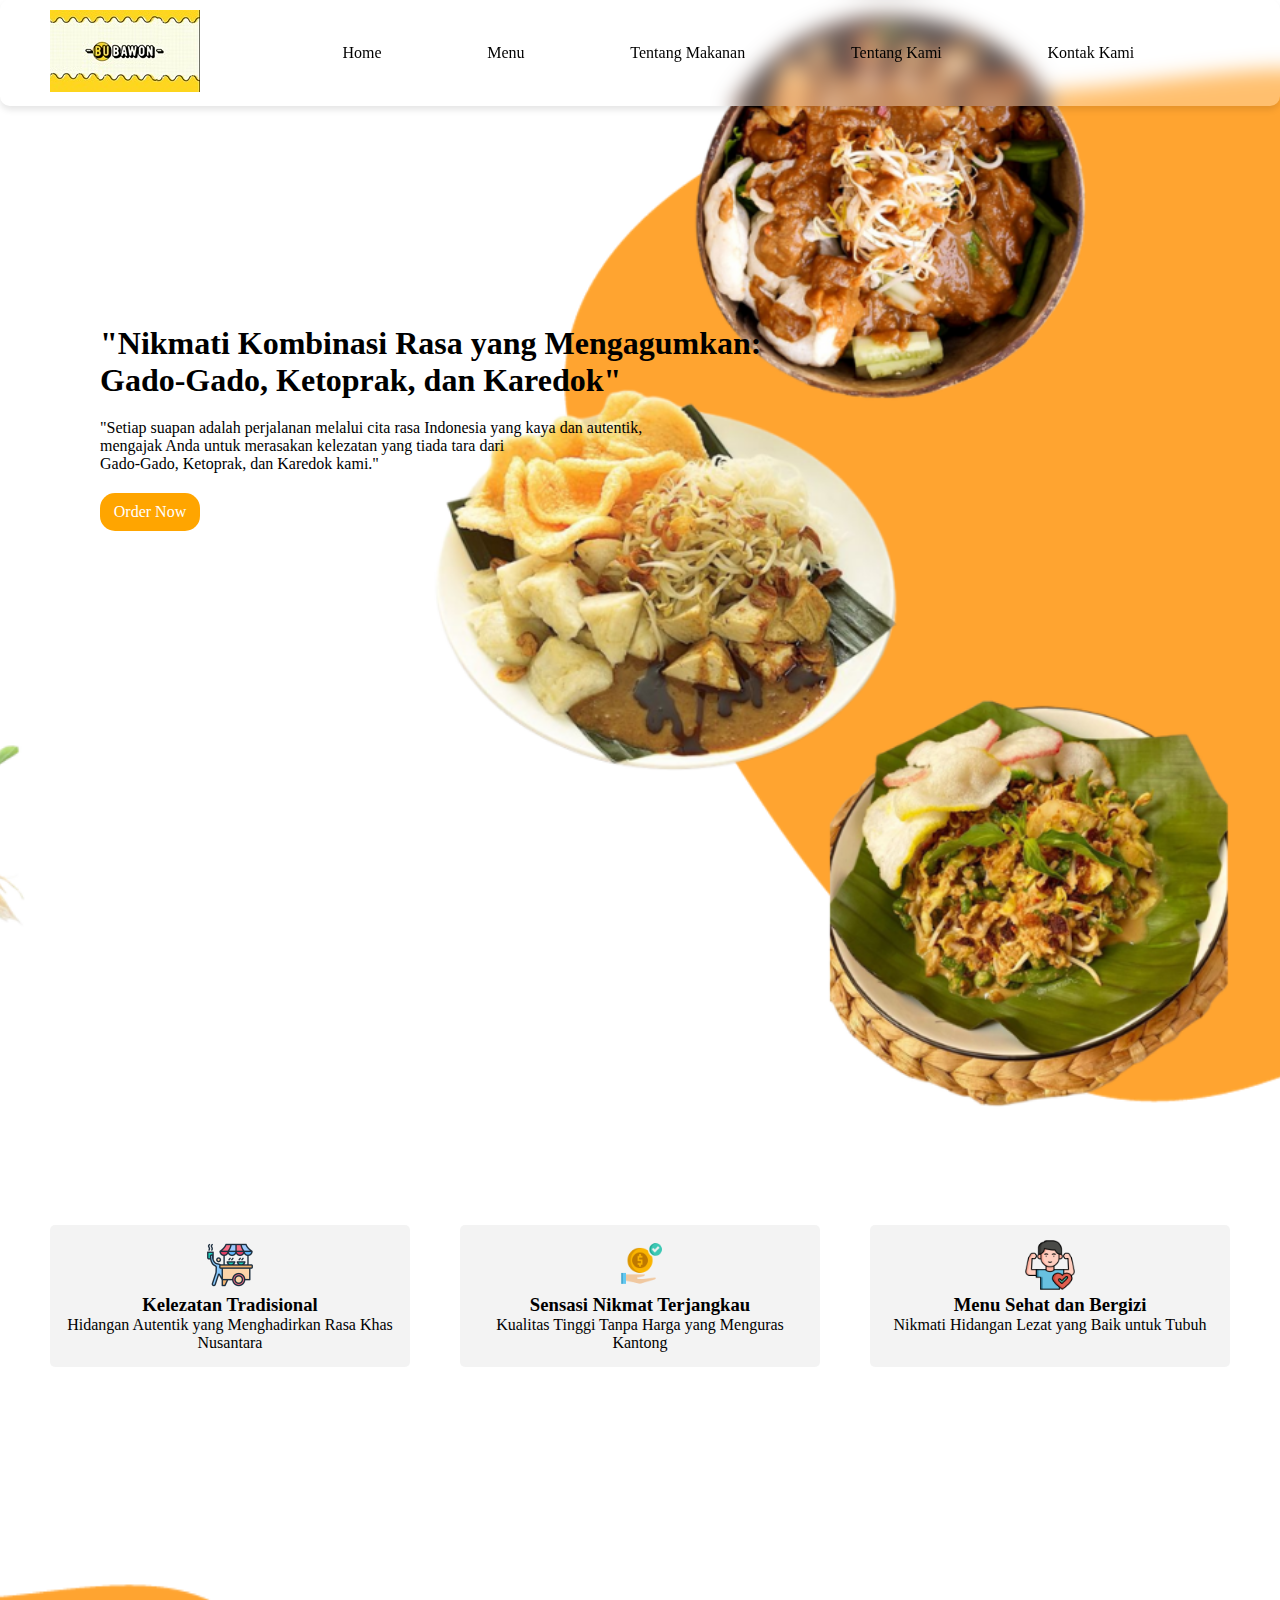
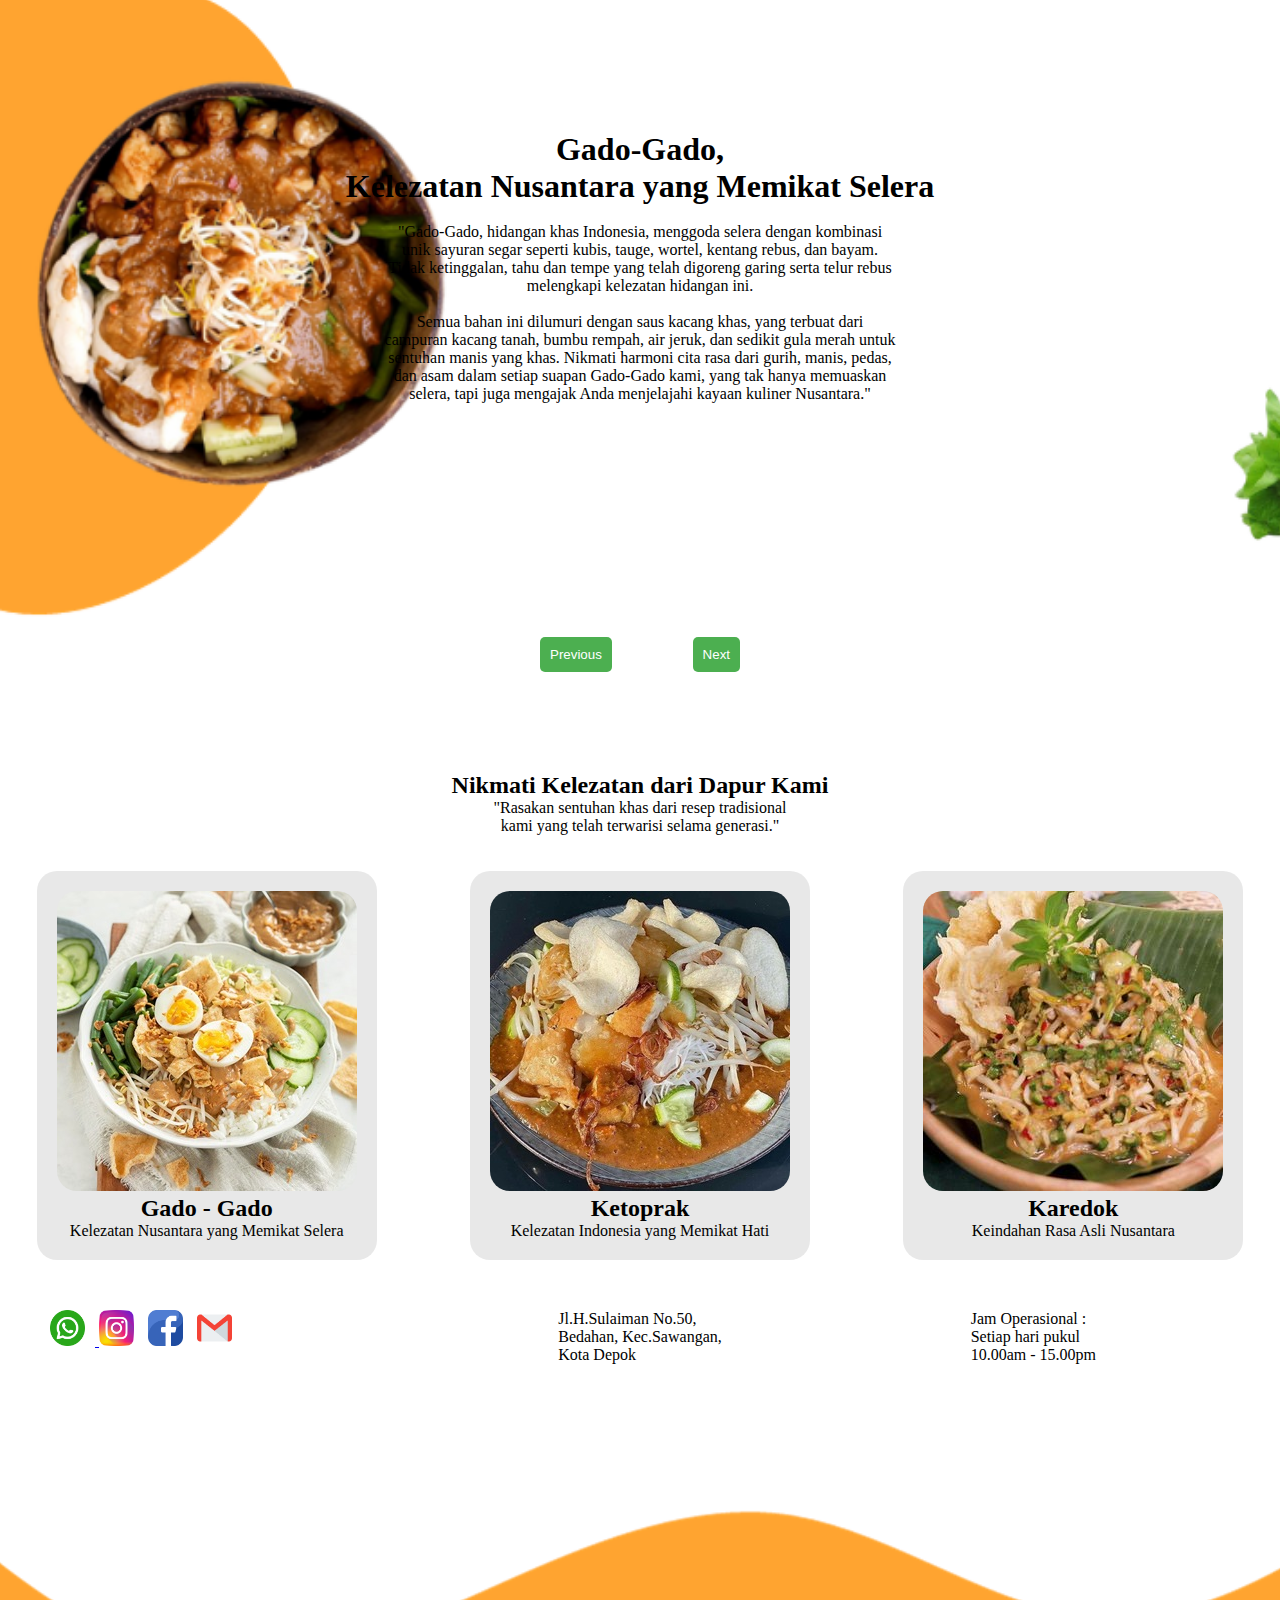
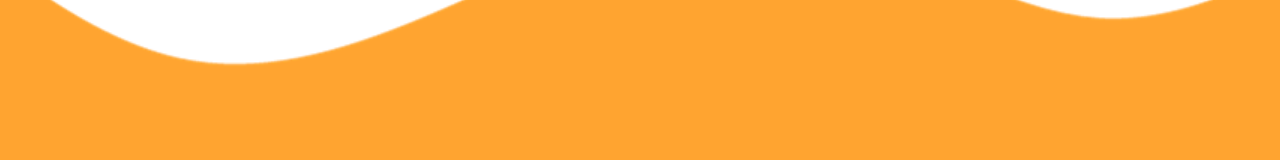
<file: index.html>
<!DOCTYPE html>
<html lang="en">

<head>
    <meta charset="UTF-8">
    <meta name="viewport" content="width=device-width, initial-scale=1.0">
    <title>Bu Bawon</title>
    <link rel="stylesheet" href="style.css">
</head>

<body>
    <div class="container">
        <header>
            <nav>
                <span class="logo"><img src="img/logo.jpeg" alt="" /></span>
                <ul>
                    <span class="closemenu"><img src="aset/close.png" alt=""></span>
                    <li><a href="">Home</a></li>
                    <li><a href="order.html">Menu</a></li>
                    <li><a href="#about-food">Tentang Makanan</a></li>
                    <li><a href="tentang-kami.html">Tentang Kami</a></li>
                    <li><a href="#kontak-kami">Kontak Kami</a></li>
                </ul>
                <span class="hamburgermenu"><img src="aset/menu.png" alt=""></span>
            </nav>

            <div class="left-side-header">
                <h1>
                    "Nikmati Kombinasi Rasa yang Mengagumkan: <br />
                    Gado-Gado, Ketoprak, dan Karedok"
                </h1>
                <p>
                    "Setiap suapan adalah perjalanan melalui cita rasa Indonesia yang
                    kaya dan autentik, <br />
                    mengajak Anda untuk merasakan kelezatan yang tiada tara dari <br />
                    Gado-Gado, Ketoprak, dan Karedok kami."
                </p>
                <span class="button-order">
                    <a href="order.html">Order Now</a>
                </span>
            </div>

        </header>
        <main>
            <div class="information">
                <div class="info time" data-aos="fade-right" data-aos-duration="3200">
                    <span class="traditional-logo">
                        <img src="aset/street-food.png" alt="" width="50px" height="50px" />
                    </span>
                    <h3>Kelezatan Tradisional</h3>
                    <p>Hidangan Autentik yang Menghadirkan Rasa Khas Nusantara</p>
                </div>
                <div class="info location" data-aos="fade-down" data-aos-duration="3200">
                    <span class="location-logo">
                        <img src="aset/affordable.png" alt="" width="50px" height="50px" />
                    </span>
                    <h3>Sensasi Nikmat Terjangkau</h3>
                    <p>Kualitas Tinggi Tanpa Harga yang Menguras Kantong</p>
                </div>
                <div class="info whatsaap" data-aos="fade-left" data-aos-duration="3200">
                    <span class="whatsaap-logo">
                        <img src="aset/healthy.png" alt="" width="50px" height="50px" />
                    </span>
                    <h3>Menu Sehat dan Bergizi</h3>
                    <p>Nikmati Hidangan Lezat yang Baik untuk Tubuh</p>
                </div>
            </div>
            <div class="about-food" id="about-food">
                <div class="food about-gadogado" style="display: flex">
                    <h1 align="center">
                        Gado-Gado,<br />Kelezatan Nusantara yang Memikat Selera
                    </h1>
                    <br />
                    <article>
                        <p>
                            "Gado-Gado, hidangan khas Indonesia, menggoda selera dengan
                            kombinasi unik sayuran segar seperti kubis, tauge, wortel,
                            kentang rebus, dan bayam. Tidak ketinggalan, tahu dan tempe yang
                            telah digoreng garing serta telur rebus melengkapi kelezatan
                            hidangan ini.
                        </p>
                        <br />
                        <p>
                            Semua bahan ini dilumuri dengan saus kacang khas, yang terbuat
                            dari campuran kacang tanah, bumbu rempah, air jeruk, dan sedikit
                            gula merah untuk sentuhan manis yang khas. Nikmati harmoni cita
                            rasa dari gurih, manis, pedas, dan asam dalam setiap suapan
                            Gado-Gado kami, yang tak hanya memuaskan selera, tapi juga
                            mengajak Anda menjelajahi kayaan kuliner Nusantara."
                        </p>
                    </article>
                </div>
                <div class="food about-ketoprak">
                    <h1 align="center">
                        Ketoprak,<br />Kelezatan Indonesia yang Memikat Hati
                    </h1>
                    <br />
                    <article>
                        <p>
                            Ketoprak, hidangan lezat khas Indonesia, memanjakan lidah dengan
                            perpaduan unik antara tahu, tempe, sayuran, dan saus kacang
                            yang menggugah selera. Dalam setiap penyajian, kita dapat
                            menikmati keharmonisan rasa dari bahan-bahan segar yang
                            digunakan. Ketoprak kami disajikan dengan tahu dan tempe yang
                            telah digoreng dengan sempurna, menciptakan tekstur renyah yang
                            tak terlupakan. Sama seperti Gado-Gado,
                        </p>
                        <br />
                        <p>
                            Ketoprak juga memanfaatkan sayuran segar, seperti kubis, tauge,
                            dan wortel, yang memberikan sentuhan warna dan kelezatan alami.
                            Dengan setiap suapan, Anda akan merasakan kombinasi cita rasa
                            gurih, manis, pedas, dan asam yang menyatu sempurna, menciptakan
                            pengalaman kuliner yang memanjakan setiap indera.
                        </p>
                    </article>
                </div>
                <div class="food about-karedok">
                    <h1 align="center">
                        Karedok,<br />
                        Keindahan Rasa Asli Nusantara
                    </h1>
                    <br />
                    <article>
                        <p>
                            Karedok, hidangan asli Indonesia, mengajak Anda menjelajahi
                            kekayaan rasa Nusantara dengan paduan segar dari sayuran mentah
                            dan saus kacang yang menggoda selera. Dalam setiap gigitan, Anda
                            akan merasakan kelezatan alami dari bahan-bahan berkualitas
                            tinggi. Karedok kami menghadirkan keindahan sayuran mentah
                            seperti kubis, tauge, dan kacang panjang yang memberikan
                            kesegaran dan krispi dalam setiap suapan.
                        </p>
                        <br />
                        <p>
                            Tambahkan potongan mentimun dan terong mentah untuk memberikan
                            dimensi rasa yang lebih kaya dan tekstur yang menggoda. Nikmati
                            keharmonisan cita rasa dari karedok kami, di mana kegurihan,
                            kelezatan, dan keaslian Nusantara bergabung menjadi satu,
                            menciptakan pengalaman kuliner yang tak terlupakan.
                        </p>
                    </article>
                </div>
            </div>

            <div class="button-container">
                <button class="button" onclick="prevFood()">Previous</button>
                <button class="button" onclick="nextFood()">Next</button>
            </div>

            <div class="food-menu-order">
                <span class="heading-order">
                    <h2>Nikmati Kelezatan dari Dapur Kami</h2>
                    <p>
                        "Rasakan sentuhan khas dari resep tradisional <br />
                        kami yang telah terwarisi selama generasi."
                    </p>
                    <br />
                    <br />
                </span>
                <div class="menues">
                    <a href="https://wa.me/0895618403969?text=Halo%20saya%20ingin%20pesan%20gado%20-%20gado
                    " target="_blank" class="menu">
                        <img src="img/menu-order-gadogado.jfif" alt="" />
                        <h2>Gado - Gado</h2>

                        <p>Kelezatan Nusantara yang Memikat Selera</p>
                    </a>

                    <a href="https://wa.me/0895618403969?text=Halo%20saya%20ingin%20pesan%20ketoprak" target="_blank"
                        class="menu">
                        <img src="img/menu-order-ketoprak.jfif" alt="" />
                        <h2>Ketoprak</h2>
                        <p>Kelezatan Indonesia yang Memikat Hati</p>
                    </a>

                    <a href="https://wa.me/0895618403969?text=Halo%20saya%20ingin%20pesan%20karedok" target="_blank"
                        class="menu">
                        <img src="img/menu-order-karedok.jfif" alt="" />
                        <h2>Karedok</h2>
                        <p>Keindahan Rasa Asli Nusantara</p>
                    </a>
                </div>
            </div>


        </main>

        <footer id="kontak-kami">
            <div class="services">
                <div class="left-side-footer">
                    <div class="social-media">
                        <a href="https://wa.me/089618414271?" target="_blank"><img src="aset/wa.png" alt="" /> </a>
                        <a href="https://www.instagram.com/" target="_blank"><img src="aset/instagram.png" alt="" /></a>
                        <a href="https://www.facebook.com/" target="_blank"><img src="aset/facebook.png" alt="" /></a>
                        <a href="https://mail.google.com/mail/u/0/?view=cm&tf=1&fs=1&to=bubawon@gmail.com
                        " target="_blank"><img src="aset/gmail.png" alt=""></a>
                    </div>
                </div>
                <div class="right-side-footer">
                    <div class="contact-us">
                        <span>
                            <a href="https://maps.app.goo.gl/9eKFK8mB4rAH1VtR6">Jl.H.Sulaiman No.50, <br />
                                Bedahan, Kec.Sawangan, <br />Kota Depok</a>
                        </span>
                        <span>
                            <p>
                                Jam Operasional : <br />
                                Setiap hari pukul <br />10.00am - 15.00pm
                            </p>
                        </span>
                    </div>
                </div>

            </div>
        </footer>

    </div>


    <script src="https://unpkg.com/aos@next/dist/aos.js"></script>
    <script src="script.js"></script>
</body>

</html>
</file>
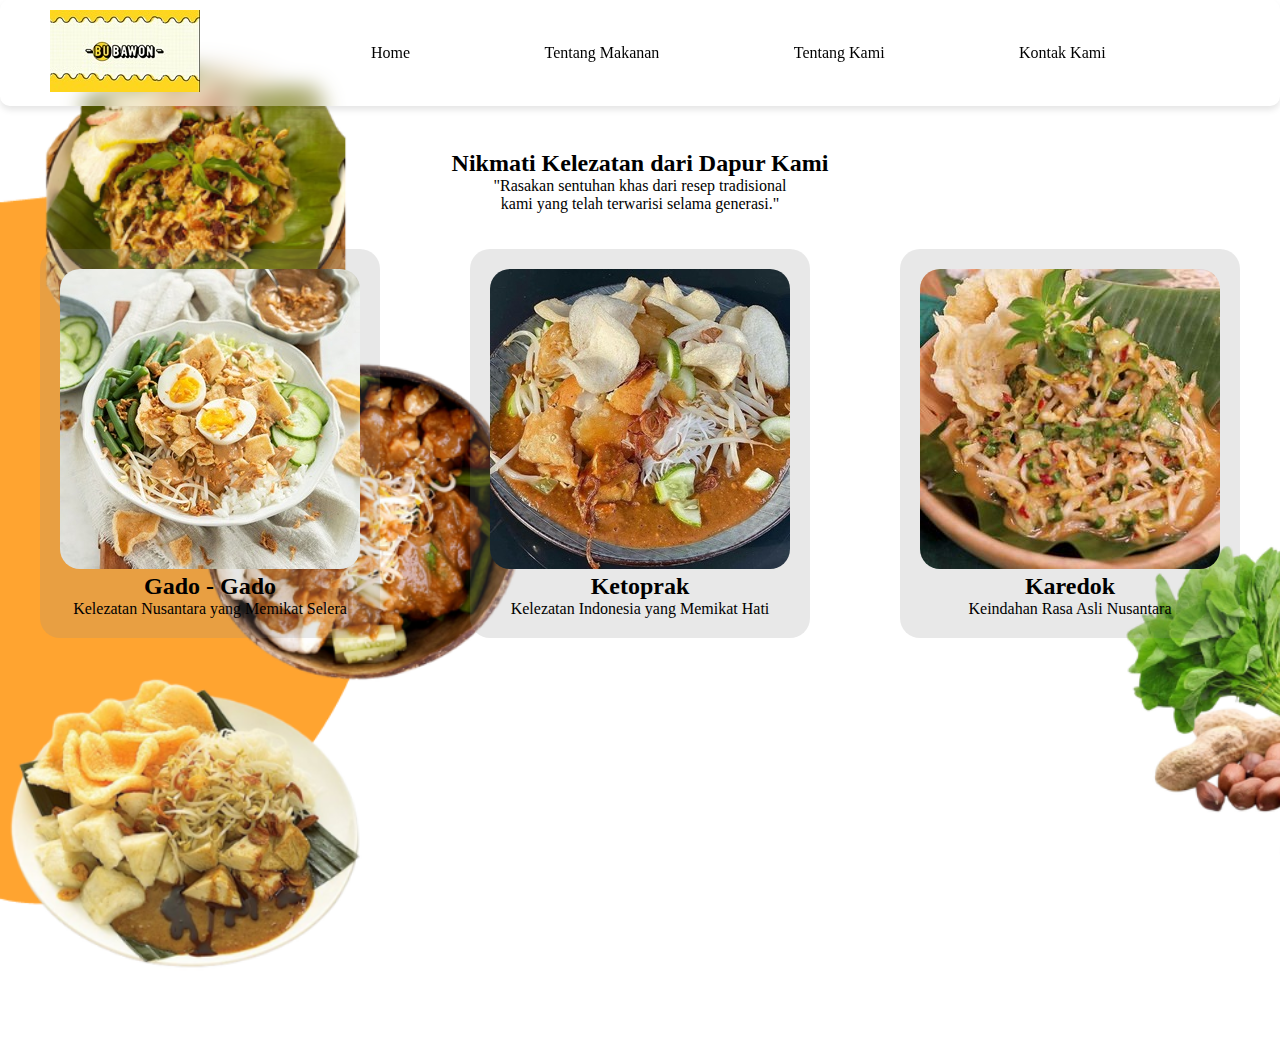
<file: order.html>
<!DOCTYPE html>
<html lang="en">

<head>
    <meta charset="UTF-8">
    <meta name="viewport" content="width=device-width, initial-scale=1.0">
    <title>Order</title>
    <style>
        * {
            padding: 0;
            margin: 0;
            box-sizing: border-box;
        }

        body {
            background-image: url(img/bg-img-order.png);
            background-size: cover;
            height: 100vh;
            overflow-x: hidden;
        }

        nav {
            display: grid;
            width: 100vw;
            grid-template-columns: 0.5fr 2.5fr;
            padding: 10px 50px;
            justify-content: center;
            position: fixed;
            z-index: 999;
            border-radius: 10px;
            backdrop-filter: blur(10px);
            background: rgba(255, 255, 255, 0.3);
            box-shadow: 0 4px 6px rgba(0, 0, 0, 0.1);
            top: 0;
        }

        nav ul {
            display: flex;
            width: 100%;
            align-items: center;
            justify-content: space-evenly;
            list-style: none;
        }

        nav ul li a {
            text-decoration: none;
            color: black;
            display: block;
            padding: 10px;
            border-radius: 15px;
        }

        nav ul li a:hover {
            transition: all 0.5s;
            background-color: orange;
            color: white;
        }

        nav span.hamburgermenu,
        .closemenu {
            display: none;
        }

        .food-menu-order {
            margin-top: 150px;
        }

        .food-menu-order .heading-order {
            text-align: center;
            margin: 30px 0;
        }

        .menues {
            display: grid;
            grid-template-columns: repeat(auto-fit, minmax(350px, 1fr));
            gap: 10px;
        }

        .menues .menu {
            justify-self: center;
            padding: 20px;
            border-radius: 20px;
            background-color: rgba(140, 140, 140, 0.2);
            text-align: center;
            text-decoration: none;
            color: rgb(0, 0, 0);
            transition: all 0.2s;
        }

        .menu:hover {
            transform: scale(0.95);
            background-color: rgba(50, 50, 50, 0.5);
            color: white;
        }

        .menu img {
            border-radius: 20px;
        }

        @media screen and (max-width:700px) {
            .heading-order {
                backdrop-filter: blur(10px);
                background: rgba(255, 255, 255, 0.3);
                box-shadow: 0 4px 6px rgba(0, 0, 0, 0.1);
            }

            h2 {

                font-size: 1.2em;
            }

            p {
                font-size: .8em;
            }

            nav ul {
                width: 50%;
                position: absolute;
                left: 0;
                top: 0;
                height: 100vh;
                flex-direction: column;
                align-items: center;
                justify-content: space-evenly;
                background-image: url(img/bg-img.png);
                background-size: cover;
                background-position: 500px;
                z-index: 1;
                transform: translatex(-100%);
                transition: all 1s;
            }

            nav ul li {
                padding: 5px;
                border-radius: 10px;
                backdrop-filter: blur(20px);
                background: rgba(255, 255, 255, 0.3);
                box-shadow: 0 4px 6px rgba(0, 0, 0, 0.1);
            }

            nav ul.slide {
                transform: translatex(0);
                width: 70%;
                transition: all 1s;
                backdrop-filter: blur(10px);
                box-shadow: 200px 0 100px rgba(0, 0, 0, 0.5);
            }

            nav ul.close {
                transform: translatex(-100%);
            }

            nav span.hamburgermenu {
                align-self: center;
                justify-self: end;
                display: block;
                cursor: pointer;
            }

            nav span.closemenu {
                display: block;
                position: absolute;
                top: 0;
                left: 0;
                cursor: pointer;
            }

            .menues .menu {
                background-color: rgba(230, 230, 230, 0.8);
            }
        }
    </style>
</head>

<body>

    <div class="container">
        <nav>
            <div class="logo"><img src="img/logo.jpeg" alt="" /></div>
            <ul>
                <span class="closemenu"><img src="aset/close.png" alt=""></span>
                <li><a href="index.html">Home</a></li>
                <li><a href="index.html#about-food">Tentang Makanan</a></li>
                <li><a href="tentang-kami.html">Tentang Kami</a></li>
                <li><a href="index.html#kontak-kami">Kontak Kami</a></li>
            </ul>
            <span class="hamburgermenu"><img src="aset/menu.png" alt=""></span>
        </nav>
        <div class="food-menu-order">
            <span class="heading-order">
                <h2>Nikmati Kelezatan dari Dapur Kami</h2>
                <p>
                    "Rasakan sentuhan khas dari resep tradisional <br />
                    kami yang telah terwarisi selama generasi."
                </p>
                <br />
                <br />
            </span>
            <div class="menues">
                <a href="https://wa.me/0895618403969?text=Halo%20saya%20ingin%20pesan%20gado%20-%20gado
              " target="_blank" class="menu">
                    <img src="img/menu-order-gadogado.jfif" alt="" />
                    <h2>Gado - Gado</h2>

                    <p>Kelezatan Nusantara yang Memikat Selera</p>
                </a>

                <a href="https://wa.me/0895618403969?text=Halo%20saya%20ingin%20pesan%20ketoprak" target="_blank"
                    class="menu">
                    <img src="img/menu-order-ketoprak.jfif" alt="" />
                    <h2>Ketoprak</h2>
                    <p>Kelezatan Indonesia yang Memikat Hati</p>
                </a>

                <a href="https://wa.me/0895618403969?text=Halo%20saya%20ingin%20pesan%20karedok" target="_blank"
                    class="menu">
                    <img src="img/menu-order-karedok.jfif" alt="" />
                    <h2>Karedok</h2>
                    <p>Keindahan Rasa Asli Nusantara</p>
                </a>
            </div>
        </div>
    </div>

    <script>
        let humburgerMenu = document.querySelector(".hamburgermenu");
        let navbar = document.querySelector("nav ul");
        let badan = document.querySelector("body");

        humburgerMenu.addEventListener("click", function () {
            navbar.classList.toggle("slide");
            document.body.classList.toggle("transparant");
        });

        var closemenu = document.querySelector(".closemenu");
        closemenu.addEventListener("click", function () {
            if (navbar.classList.contains("slide")) {
                navbar.classList.remove("slide");
            }

        })
    </script>
</body>

</html>
</file>
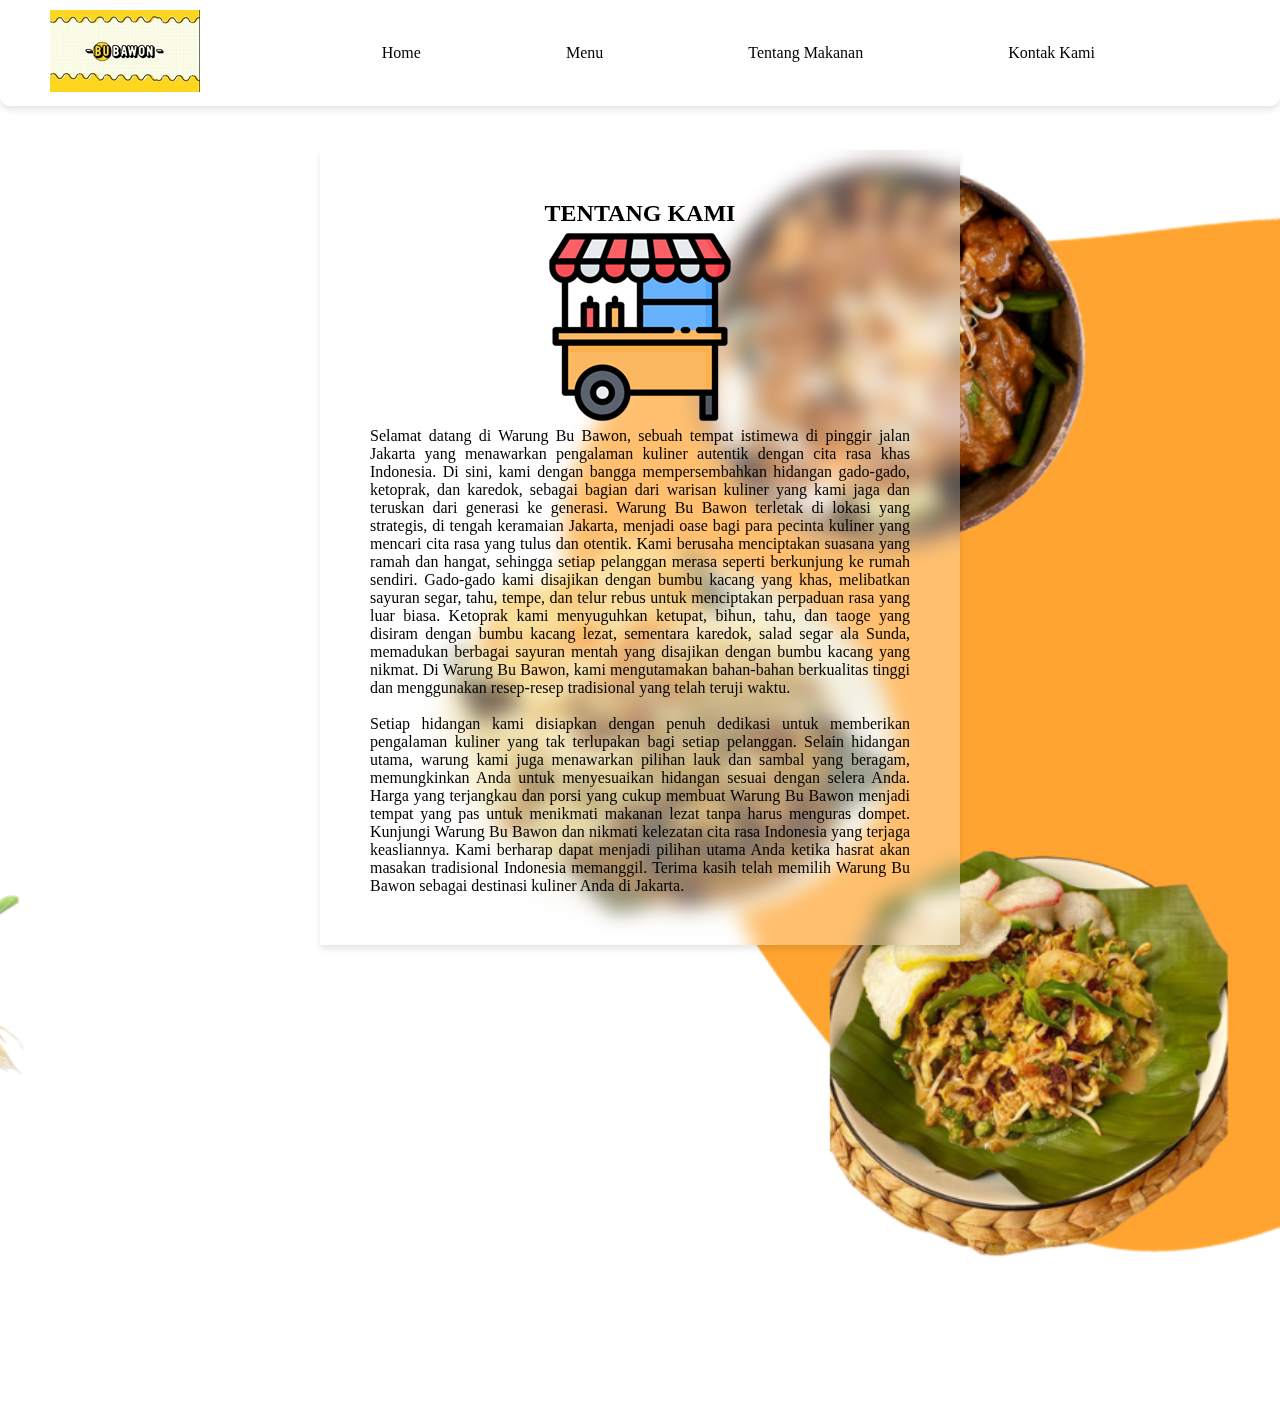
<file: tentang-kami.html>
<!DOCTYPE html>
<html lang="en">

<head>
    <meta charset="UTF-8">
    <meta name="viewport" content="width=device-width, initial-scale=1.0">
    <title>Tentang Kami</title>
    <style>
        * {
            padding: 0;
            margin: 0;
            box-sizing: border-box;
        }

        nav {
            display: grid;
            width: 100vw;
            grid-template-columns: 0.5fr 2.5fr;
            padding: 10px 50px;
            justify-content: center;
            position: fixed;
            z-index: 999;
            border-radius: 10px;
            backdrop-filter: blur(10px);
            background: rgba(255,
                    255,
                    255,
                    0.3);
            box-shadow: 0 4px 6px rgba(0, 0, 0, 0.1);
            top: 0;
        }

        nav ul {
            display: flex;
            width: 100%;
            align-items: center;
            justify-content: space-evenly;
            list-style: none;
        }

        nav ul li a {
            text-decoration: none;
            color: black;
            display: block;
            padding: 10px;
            border-radius: 15px;
        }

        nav ul li a:hover {
            transition: all 0.5s;
            background-color: orange;
            color: white;
        }

        nav span.hamburgermenu,
        .closemenu {
            display: none;
        }

        main {
            background-image: url(img/bg-img.png);
            margin: 150px auto;
            background-size: cover;
            background-position: 100%;
            height: 125vh;
        }

        main section {
            width: 50%;
            margin: auto;
            backdrop-filter: blur(10px);
            background: rgba(255,
                    255,
                    255,
                    0.3);
            box-shadow: 0 4px 6px rgba(0, 0, 0, 0.1);
            text-align: justify;
            padding: 50px;
        }

        main section img {
            display: block;
            margin: auto;
        }
    </style>
</head>

<body>
    <div class="container">
        <nav>
            <div class="logo"><img src="img/logo.jpeg" alt="" /></div>
            <ul>
                <span class="closemenu"><img src="aset/close.png" alt="" /></span>
                <li><a href="index.html">Home</a></li>
                <li><a href="order.html">Menu</a></li>
                <li><a href="index.html#about-food">Tentang Makanan</a></li>
                <li><a href="index.html#kontak-kami">Kontak Kami</a></li>
            </ul>
            <span class="hamburgermenu"><img src="aset/menu.png" alt="" /></span>
        </nav>

        <main>
            <section>
                <h2 align="center">TENTANG KAMI</h2>
                <img src="img/food-stand.png" alt="" />
                <p>
                    Selamat datang di Warung Bu Bawon, sebuah tempat istimewa di pinggir
                    jalan Jakarta yang menawarkan pengalaman kuliner autentik dengan
                    cita rasa khas Indonesia. Di sini, kami dengan bangga
                    mempersembahkan hidangan gado-gado, ketoprak, dan karedok, sebagai
                    bagian dari warisan kuliner yang kami jaga dan teruskan dari
                    generasi ke generasi. Warung Bu Bawon terletak di lokasi yang
                    strategis, di tengah keramaian Jakarta, menjadi oase bagi para
                    pecinta kuliner yang mencari cita rasa yang tulus dan otentik. Kami
                    berusaha menciptakan suasana yang ramah dan hangat, sehingga setiap
                    pelanggan merasa seperti berkunjung ke rumah sendiri. Gado-gado kami
                    disajikan dengan bumbu kacang yang khas, melibatkan sayuran segar,
                    tahu, tempe, dan telur rebus untuk menciptakan perpaduan rasa yang
                    luar biasa. Ketoprak kami menyuguhkan ketupat, bihun, tahu, dan
                    taoge yang disiram dengan bumbu kacang lezat, sementara karedok,
                    salad segar ala Sunda, memadukan berbagai sayuran mentah yang
                    disajikan dengan bumbu kacang yang nikmat. Di Warung Bu Bawon, kami
                    mengutamakan bahan-bahan berkualitas tinggi dan menggunakan
                    resep-resep tradisional yang telah teruji waktu.
                </p>
                <br />
                <p>
                    Setiap hidangan kami disiapkan dengan penuh dedikasi untuk
                    memberikan pengalaman kuliner yang tak terlupakan bagi setiap
                    pelanggan. Selain hidangan utama, warung kami juga menawarkan
                    pilihan lauk dan sambal yang beragam, memungkinkan Anda untuk
                    menyesuaikan hidangan sesuai dengan selera Anda. Harga yang
                    terjangkau dan porsi yang cukup membuat Warung Bu Bawon menjadi
                    tempat yang pas untuk menikmati makanan lezat tanpa harus menguras
                    dompet. Kunjungi Warung Bu Bawon dan nikmati kelezatan cita rasa
                    Indonesia yang terjaga keasliannya. Kami berharap dapat menjadi
                    pilihan utama Anda ketika hasrat akan masakan tradisional Indonesia
                    memanggil. Terima kasih telah memilih Warung Bu Bawon sebagai
                    destinasi kuliner Anda di Jakarta.
                </p>
            </section>
        </main>
    </div>
</body>

</html>
</file>
<file: style.css>
*{
    padding: 0;
    margin: 0;
    box-sizing: border-box;
}

.container, .main{
    display: grid;
    row-gap: 50px;
    overflow: hidden;
}

header{
    display: flex;
    flex-direction: column;
      background-image: url(img/bg-img.png);
      background-size: cover;
      background-position: 100%;
      height: 125vh;
      
  }
  
  nav{
      display: grid;
      width: 100vw;
      grid-template-columns: .5fr 2.5fr;
      padding: 10px 50px;
      justify-content: center;
      position: fixed;
      z-index: 999;
      border-radius: 10px;
      backdrop-filter: blur(10px); 
      background: rgba(255, 255, 255, 0.3); 
      box-shadow: 0 4px 6px rgba(0, 0, 0, 0.1); 
  
  }
  
  nav ul{
      display: flex;
      width: 100%;
      align-items: center;
      justify-content: space-evenly;
      list-style: none;
  }
  
  nav ul li a{    
      text-decoration: none;
      color: black;
      display: block;
      padding: 10px;
      border-radius: 15px;
  
  }
  
  nav ul li a:hover{
      transition: all .5s;
      background-color: orange;
      color: white;
  }
  
  nav span.hamburgermenu, .closemenu{
    display: none;
  }
  
  .left-side-header{
      height: 100vh;
      background-size: cover;
      padding: 100px;
      margin-top: auto;
  }
  
  .left-side-header h1, .left-side-header p{
      margin-bottom: 20px;
  }
  
   .button-order a{
      display: block;
      text-decoration: none;
      color: white;
      width: 100px;
      text-align: center;
      padding: 10px;
      border-radius: 15px;
      background-color: orange;
  }

  
  .information{
    display: grid;
    grid-template-columns: repeat(auto-fit,minmax(150px, 1fr));
    gap: 20px 50px;
    margin: 50px;
}

.info{
    background-color: rgba(194, 194, 194, 0.2);
    /* background-color: aqua; */
    text-align: center;
    padding: 15px;
    border-radius: 5px;
}

.time:hover,.location:hover,.whatsaap:hover{
  transform: scale(0.95);
  background-color: rgba(50, 50, 50, 0.5);
  color: white;
}

.about-food {
    display: flex;
  }
  .food {
    display: none;
    width: 100%;
    flex-direction: column;
    justify-content: center;
    align-items:center;
    height: 100vh;
    background-size: cover;
    box-sizing: border-box;
  }
  
  .food h1, .food p {
    margin: 0;
  }
  
  .about-gadogado {
    background-image: url('img/bg-about1.png');
  }
  
  .about-ketoprak {
    background-image: url('img/bg-about2.png');
  }
  
  .about-karedok {
    background-image: url('img/bg-about3.png');
  }
  
  .button-container {
    display: flex;
    justify-content: space-between;
    width: 200px;
    margin: -20px auto;
  }
  
  .button {
    padding: 10px;
    background-color: #4CAF50;
    color: white;
    border: none;
    border-radius: 5px;
    cursor: pointer;
  }
  
  .button:hover{
    transform: scale(1.2);
    background-color: orange;
    color:white;
  }
  
  .about-gadogado{
      background-image: url(img/bg-about1.png);
  }
  
  .about-ketoprak{
      background-image: url(img/bg-about2.png);
  }
  
  .about-karedok{
      background-image: url(img/bg-about3.png);
  }
  
  .food article{
    width: 40%;
    text-align: center;
  }
  
  .button-container {
    display: flex;
    justify-content: space-between;
    width: 200px;
    margin: 20px auto;
  }
  
  .button {
    padding: 10px;
    background-color: #4CAF50;
    color: white;
    border: none;
    border-radius: 5px;
    cursor: pointer;
  }
  
  .about-food{
    margin-bottom: -100px;
  }

  .food-menu-order{
    margin-top: 100px;
  }
  .food-menu-order .heading-order {
      text-align: center;
      margin: 30px 0;
    }
  
    .menues {
      display: grid;
      grid-template-columns: repeat(auto-fit, minmax(350px, 1fr));
      gap: 20px;
    }
  
    .menues .menu {
      justify-self: center;
      padding: 20px;
      border-radius: 20px;
      background-color: rgba(140, 140, 140, 0.2);
      text-align: center;
      text-decoration: none;
      color: rgb(0, 0, 0);
      transition: all 0.2s;
    }
  
    .menu:hover {
      transform: scale(0.95);
      background-color: rgba(50, 50, 50, 0.5);
      color: white;
    }
  
    .menu img {
      border-radius: 20px;
    }

    footer{
        background-image: url(img/bg-img-footer.png);
        height: 50vh;
        background-size: cover;
        background-position: center;
        padding: 0 50px;
      }
    
      .services{
        display: grid;
        grid-template-columns: 1fr 2fr;
      }
      
      .services .left-side-footer img{
        width: 35px;
        height: 36px;
        margin-right:10px ;
      }

      .contact-us{
        display: flex;
      }
    
      .contact-us span{
        display: flex;
        width: 100%;
        justify-content: space-evenly;
    }
      .contact-us section:nth-child(1) a{
        color: black;
        text-decoration: none;
        margin-right: 20px;
    }
    
      .contact-us span a{
        color:black;
        text-decoration: none;
      }
      
      @media screen and (max-width: 1000px) {
        .about-food h1, .about-food p{
          padding: 10px;
          backdrop-filter: blur(25px); 
          background: rgba(255, 255, 255, 0.3); 
          box-shadow: 0 4px 6px rgba(0, 0, 0, 0.1); 
        }
    }

    @media screen and (max-width : 850px) {
        h1, h2{
          font-size: 1.5em;
        }
      
        header{
          height: 100vh;
        }
      
        .left-side-header{
          width: 80%;
          height: auto;
          padding: 50px;
          margin: 150px auto;
          backdrop-filter: blur(10px); 
          background: rgba(255, 255, 255, 0.3);
          box-shadow: 0 4px 6px rgba(0, 0, 0, 0.1); 
      
        }
      
       .food {
        align-items: center;
       }
       
       .menu img{
        width: 50px;
        height:50px;
       }
      
       .about-gadogado, .about-ketoprak, .about-karedok{
        background-position: -150px;
      
       }
      
       .food article{
        width: 60%;
        text-align: center;
        margin: 0 35px;
      
      }
      }
      
      @media screen  and (max-width :700px){
        h1, h2{
          font-size: 1.3em;
        }
      
        nav ul{
          width: 50%;
          position: absolute;
          left: 0;
          top: 0;
          height: 100vh;
          flex-direction: column;
          align-items: center;
          justify-content: space-evenly;
          background-image: url(img/bg-img.png);
          background-size: cover;
          background-position: 500px;
          z-index: 1;
          transform: translatex(-100%);
          transition: all 1s;
        }
      
        nav ul li{
          padding: 5px;
          border-radius: 10px;
          backdrop-filter: blur(20px); 
          background: rgba(255, 255, 255, 0.3); 
          box-shadow: 0 4px 6px rgba(0, 0, 0, 0.1); 
        }
      
        nav ul.slide {
          transform: translatex(0);
          width: 70%;
          transition: all 1s;
          backdrop-filter: blur(10px);
          box-shadow: 200px 0 100px rgba(0, 0, 0, 0.5);
        }
      
        nav ul.close{
          transform: translatex(-100%);
        }
        
        nav span.hamburgermenu{
          align-self: center;
          justify-self: end;
          display: block;
          cursor: pointer;
        }
      
        nav span.closemenu{
          display: block;
          position: absolute;
          top: 0;
          left: 0;
          cursor: pointer;
        }
        
      
        .info{
          font-size: .8em;
        }
      
        .food article{
        width: 60%;
        text-align: justify;
        }
      
        .about-gadogado, .about-ketoprak, .about-karedok{
          background-position: -250px;
         }
      }

      @media screen and (max-width: 500px){
        header{
          background-image: url(img/bg-img.png);
          background-size: cover;
          background-position: 80%;
          height: 100vh;
          
      }
        h1,h2{
          font-size: .8em
        }
      
        p{
          font-size: .7em;
        }
      
        .about-food  p, .about-food h1 {
          padding: 10px;
          backdrop-filter: blur(25px); 
          background: rgba(255, 255, 255, 0.3);
          box-shadow: 0 4px 6px rgba(0, 0, 0, 0.1);
        }
      
        .food article{
          width: 80%;
          text-align: justify;
          }
      
        .left-side-header{
          width: 80%;
          height: auto;
          padding: 20px;
          margin: 30vh auto;
          backdrop-filter: blur(10px); 
          background: rgba(255, 255, 255, 0.3);
          box-shadow: 0 4px 6px rgba(0, 0, 0, 0.1); 
      
        }
      
      }
</file>
